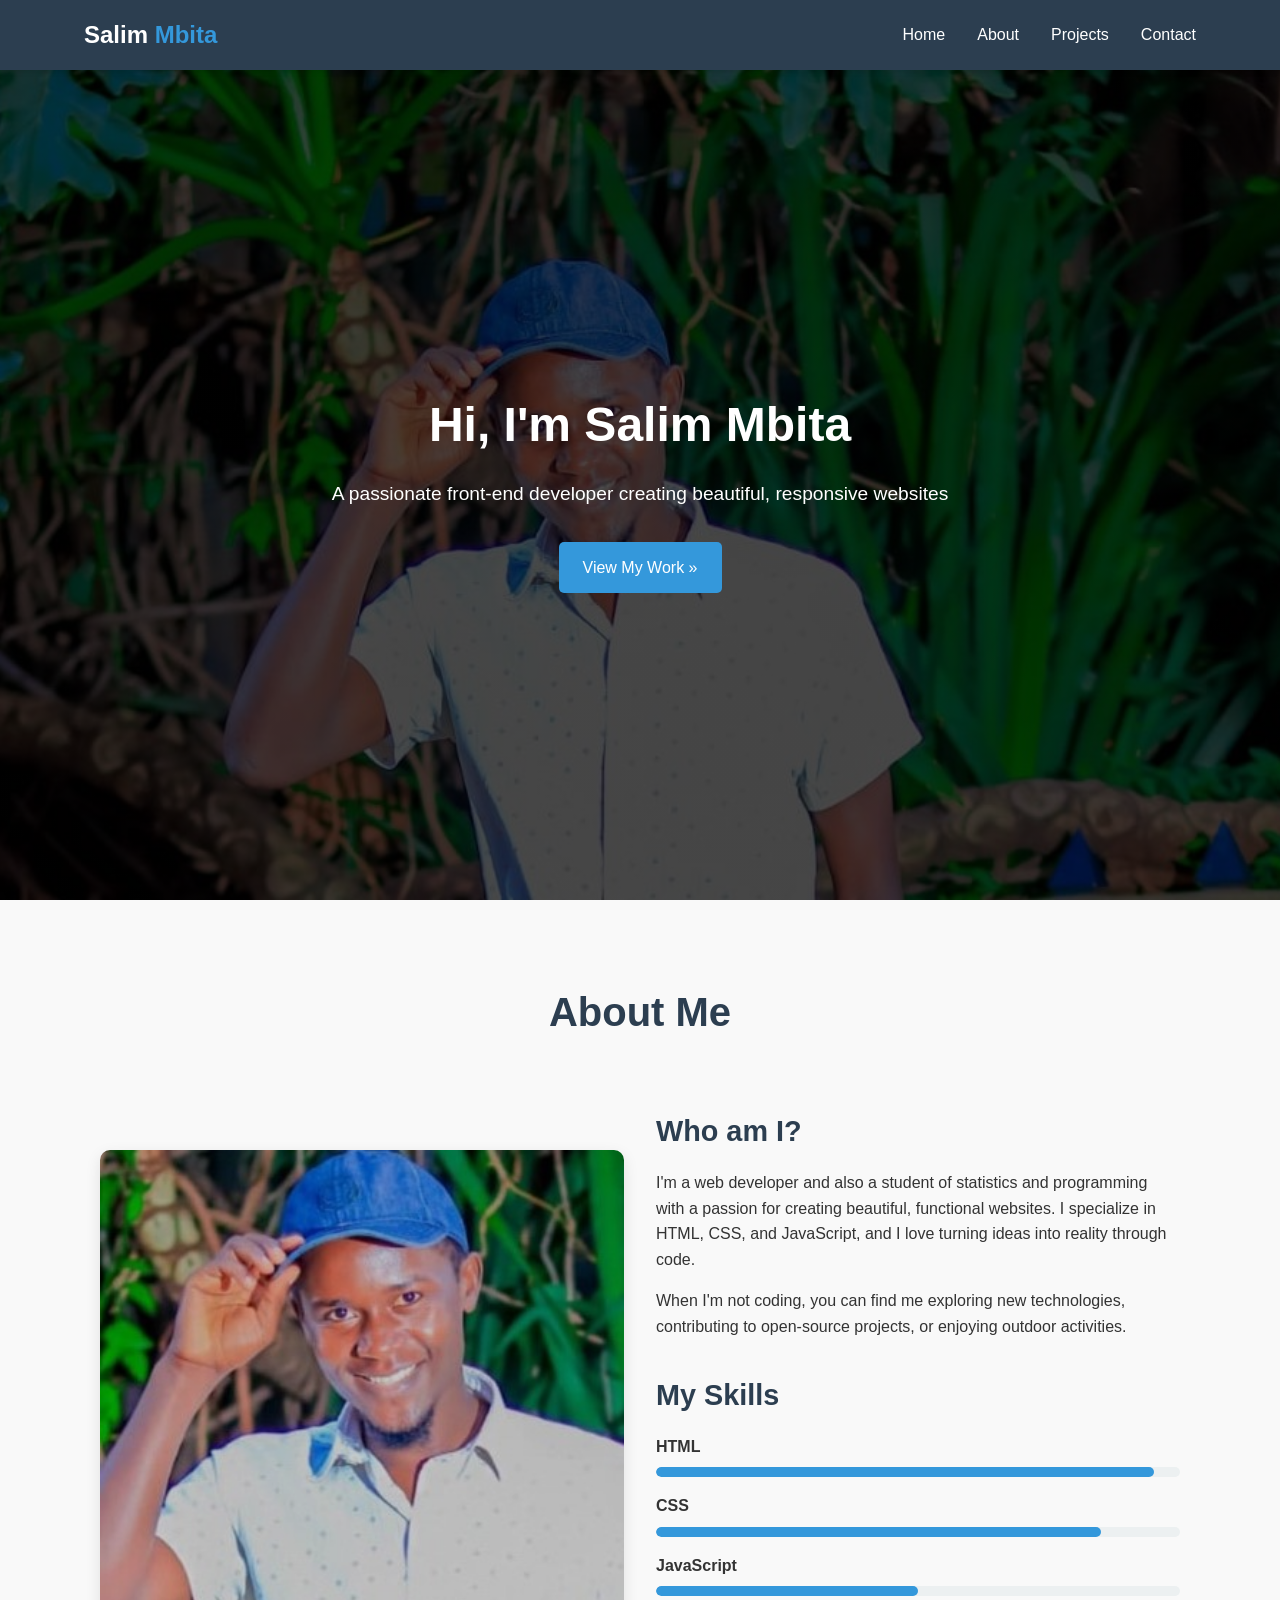
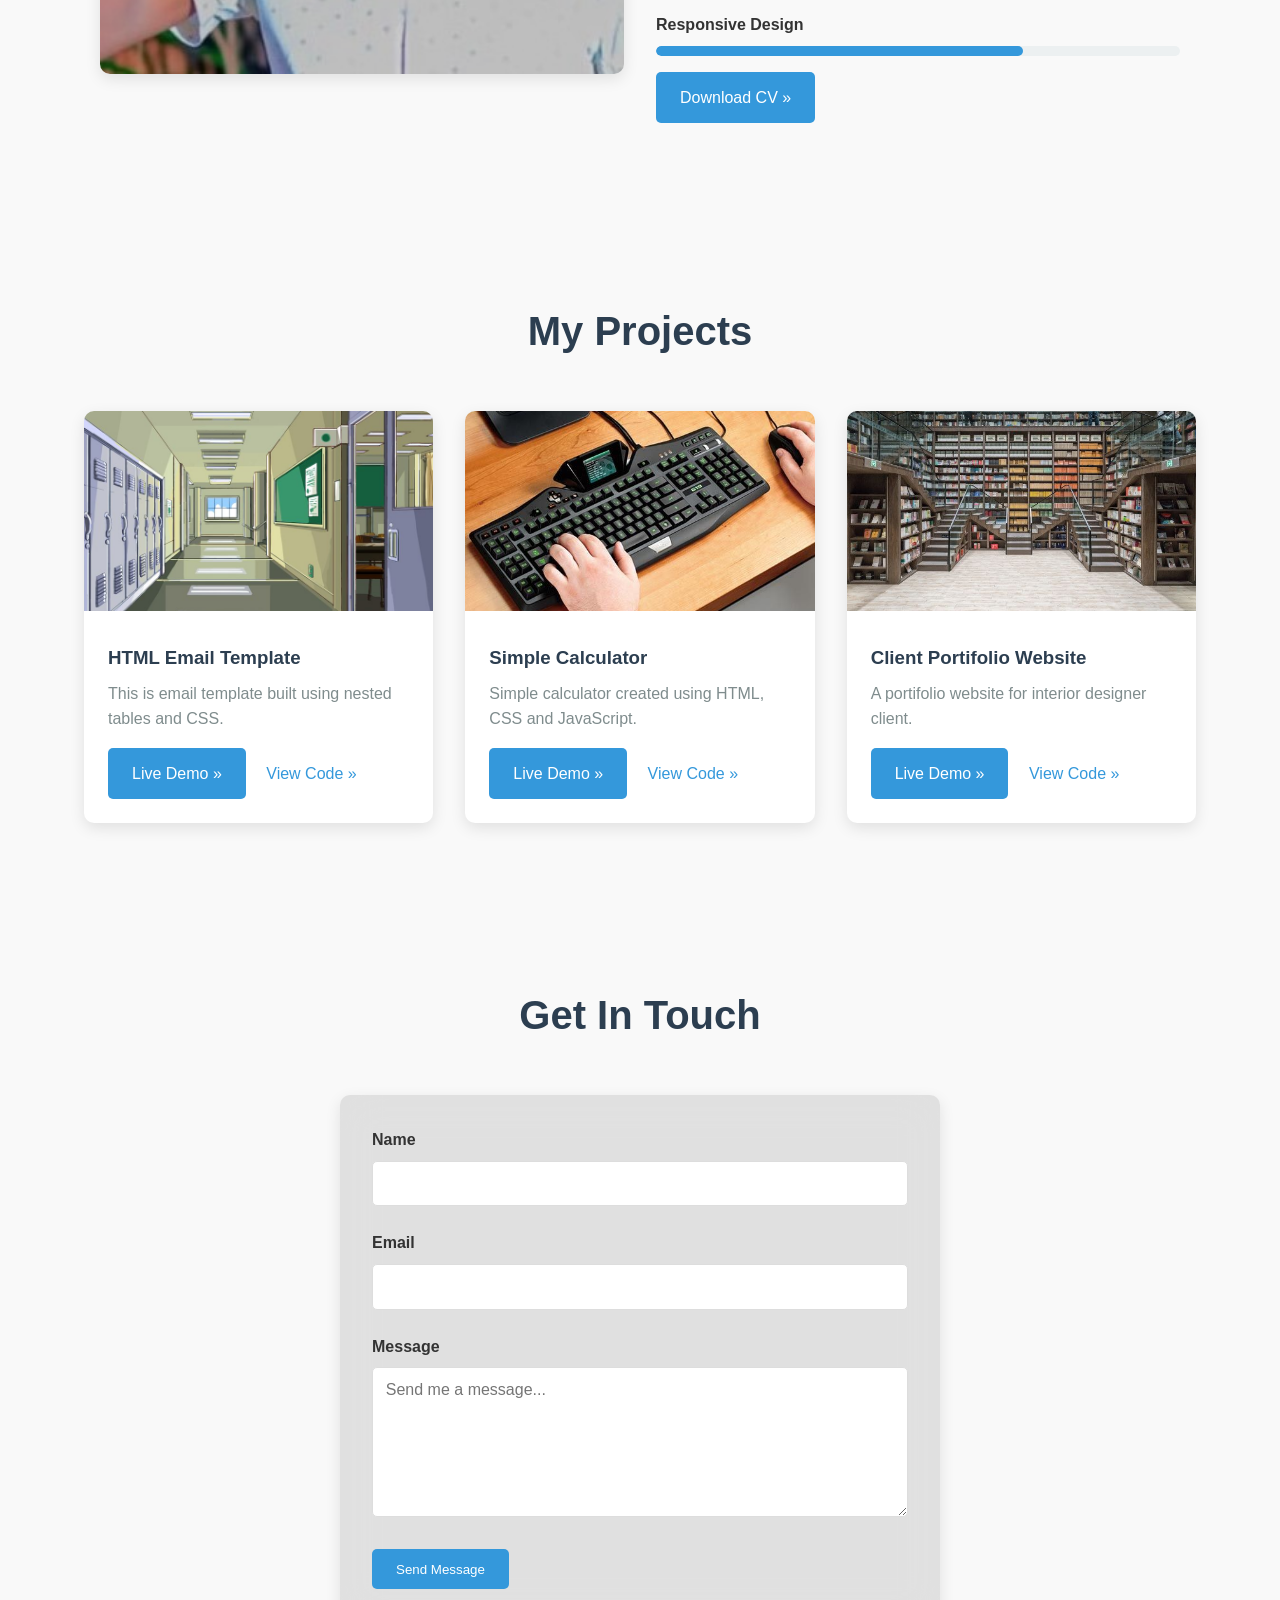
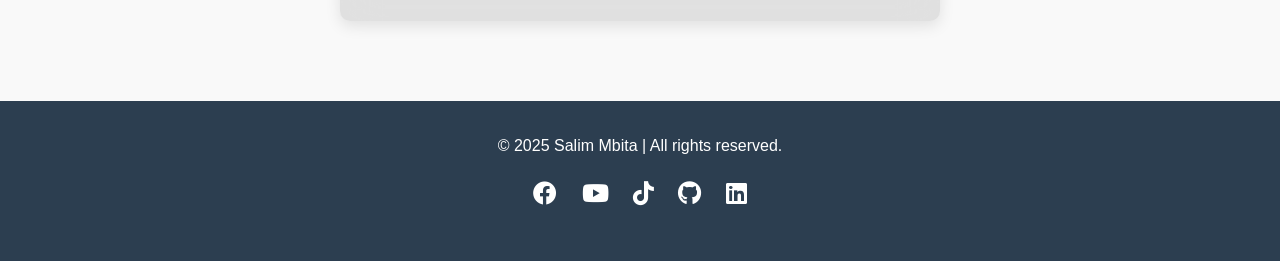
<file: index.html>
<!DOCTYPE html>
<html lang="en">
<head>
    <meta charset="UTF-8">
    <meta name="viewport" content="width=device-width, initial-scale=1.0">
    <meta name="description" content="">
    <meta name="keywords" content="">
    <title>Salim Mbita - Portfolio</title>

    <link rel="stylesheet" href="https://cdnjs.cloudflare.com/ajax/libs/font-awesome/6.0.0/css/all.min.css" integrity="sha512-9usAa10IRO0HhonpyAIVpjrylPvoDwiPUiKdWk5t3PyolY1cOd4DSE0Ga+ri4AuTroPR5aQvXU9xC6qOPnzFeg==" crossorigin="anonymous" referrerpolicy="no-referrer" />

    <link rel="stylesheet" href="portifolio.css">
</head>
<body>

 <div class="main-wrapper">
    <!-- Header -->
    <header>
        <div class="container header-container">
            <div class="logo">Salim <span> Mbita</span></div>
            <div class="menu-toggle">☰</div>
            <nav class="nav-menu">
                <ul>
                    <li><a href="#home">Home</a></li>
                    <li><a href="#about">About</a></li>
                    <li><a href="#projects">Projects</a></li>
                    <li><a href="#contact">Contact</a></li>
                </ul>
            </nav>
        </div>
    </header>

    <!-- Hero Section -->
    <section id="home" class="hero">
        <div class="container hero-content">

            <h1>Hi, I'm <span>Salim Mbita</span></h1>
            <p>A passionate front-end developer creating beautiful, responsive websites</p>
            <a href="#projects" class="btn">View My Work &raquo;</a>
        </div>
    </section>

    <!-- About Section -->
    <section id="about" class="section">
        <div class="container">
            <h2 class="section-title">About Me</h2>
            <div class="about-content">
                <div class="about-img">
                    <img src="image.jpg" alt="Your Name">
                </div>
                <div class="about-text">
                    <h3>Who am I?</h3>
                    <p>I'm a web developer and also a student of statistics and programming with a passion for creating beautiful, functional websites. I specialize in HTML, CSS, and JavaScript, and I love turning ideas into reality through code.</p>
                    <p>When I'm not coding, you can find me exploring new technologies, contributing to open-source projects, or enjoying outdoor activities.</p>
                    
                    <div class="skills">
                        <h3>My Skills</h3>
                        <div class="skill-item">
                            <span class="skill-name">HTML</span>
                            <div class="skill-bar">
                                <div class="skill-progress" style="width: 95%;"></div>
                            </div>
                        </div>
                        <div class="skill-item">
                            <span class="skill-name">CSS</span>
                            <div class="skill-bar">
                                <div class="skill-progress" style="width: 85%;"></div>
                            </div>
                        </div>
                        <div class="skill-item">
                            <span class="skill-name">JavaScript</span>
                            <div class="skill-bar">
                                <div class="skill-progress" style="width: 50%;"></div>
                            </div>
                        </div>
                        <div class="skill-item">
                            <span class="skill-name">Responsive Design</span>
                            <div class="skill-bar">
                                <div class="skill-progress" style="width: 70%;"></div>
                            </div>
                        </div>
                    </div>
                    <a href="#" target="_blank" class="btn">Download CV &raquo;</a>
                </div>
            </div>
        </div>
    </section>

    <!-- Projects Section -->
    <section id="projects" class="section">
        <div class="container">
            <h2 class="section-title">My Projects</h2>
            <div class="projects-grid">
                <!-- Project 1 -->
                <div class="project-card">
                    <img src="cr.jpg" alt="Project 1" class="project-img">
                    <div class="project-info">
                        <h3>HTML Email Template</h3>
                        <p>This is email template built using nested tables and CSS.</p>
                        <div class="project-links">
                            <a href="#" class="btn">Live Demo &raquo;</a>
                            <a href="https://github.com/Sali-mmbita/thePortifolio.git" target="_self">View Code &raquo;</a>
                        </div>
                    </div>
                </div>
                
                <!-- Project 2 -->
                <div class="project-card">
                    <img src="kb.jpg" alt="Project 2" class="project-img">
                    <div class="project-info">
                        <h3>Simple Calculator</h3>
                        <p>Simple calculator created using HTML, CSS and JavaScript.</p>
                        <div class="project-links">
                            <a href="#" class="btn">Live Demo &raquo;</a>
                            <a href="https://github.com/Sali-mmbita/thePortifolio.git" target="_self">View Code &raquo;</a>
                        </div>
                    </div>
                </div>
                
                <!-- Project 3 -->
                <div class="project-card">
                    <img src="lb.jpg" alt="Project 3" class="project-img">
                    <div class="project-info">
                        <h3>Client Portifolio Website</h3>
                        <p>A portifolio website for interior designer client.</p>
                        <div class="project-links">
                            <a href="#" class="btn">Live Demo &raquo;</a>
                            <a href="https://github.com/Sali-mmbita/thePortifolio.git" target="_self">View Code &raquo;</a>
                        </div>
                    </div>
                </div>
            </div>
        </div>
    </section>

    <!-- Contact Section -->
    <section id="contact" class="section">
        <div class="container">
            <h2 class="section-title">Get In Touch</h2>
            <div class="contact-form">
                <form>
                    <div class="form-group">
                        <label for="name">Name</label>
                        <input type="text" id="name" name="name" required>
                    </div>
                    <div class="form-group">
                        <label for="email">Email</label>
                        <input type="email" id="email" name="email" required>
                    </div>
                    <div class="form-group">
                        <label for="message">Message</label>
                        <textarea id="message" name="message" placeholder="Send me a message..." required></textarea>
                    </div>
                    <button type="submit" class="btn">Send Message</button>
                </form>
            </div>
        </div>
    </section>

    <!-- Footer -->
    <footer>
        <div class="container">
            <p>&copy; 2025 Salim Mbita | All rights reserved.</p>
            <div class="social-links">
                <a href="https://www.facebook.com/codewithsalim2" target="_blank"><i class="fa-brands fa-facebook"></i></a>

                <!-- <a href=""><i class="fa-brands fa-x-twitter"></i></a> -->
                <!-- <a href="#"><i class="fa-brands fa-instagram"></i></a> -->

                <a href="https://youtube.com/@salimothyeno" target="_blank"><i class="fa-brands fa-youtube"></i></a>

                <a href="https://www.tiktok.com/@codewithsalim_2" target="_blank"><i class="fa-brands fa-tiktok"></i></a>

                <a href="https://github.com/Sali-mmbita" target="_blank"><i class="fa-brands fa-github"></i></a>

                <a href="https://www.linkedin.com/in/salim-othyeno" target="_blank"><i class="fa-brands fa-linkedin"></i></a>
            </div>
        </div>
    </footer>
 </div>

 <script src="portifolio.js">

 </script>
</body>
</html>
</file>
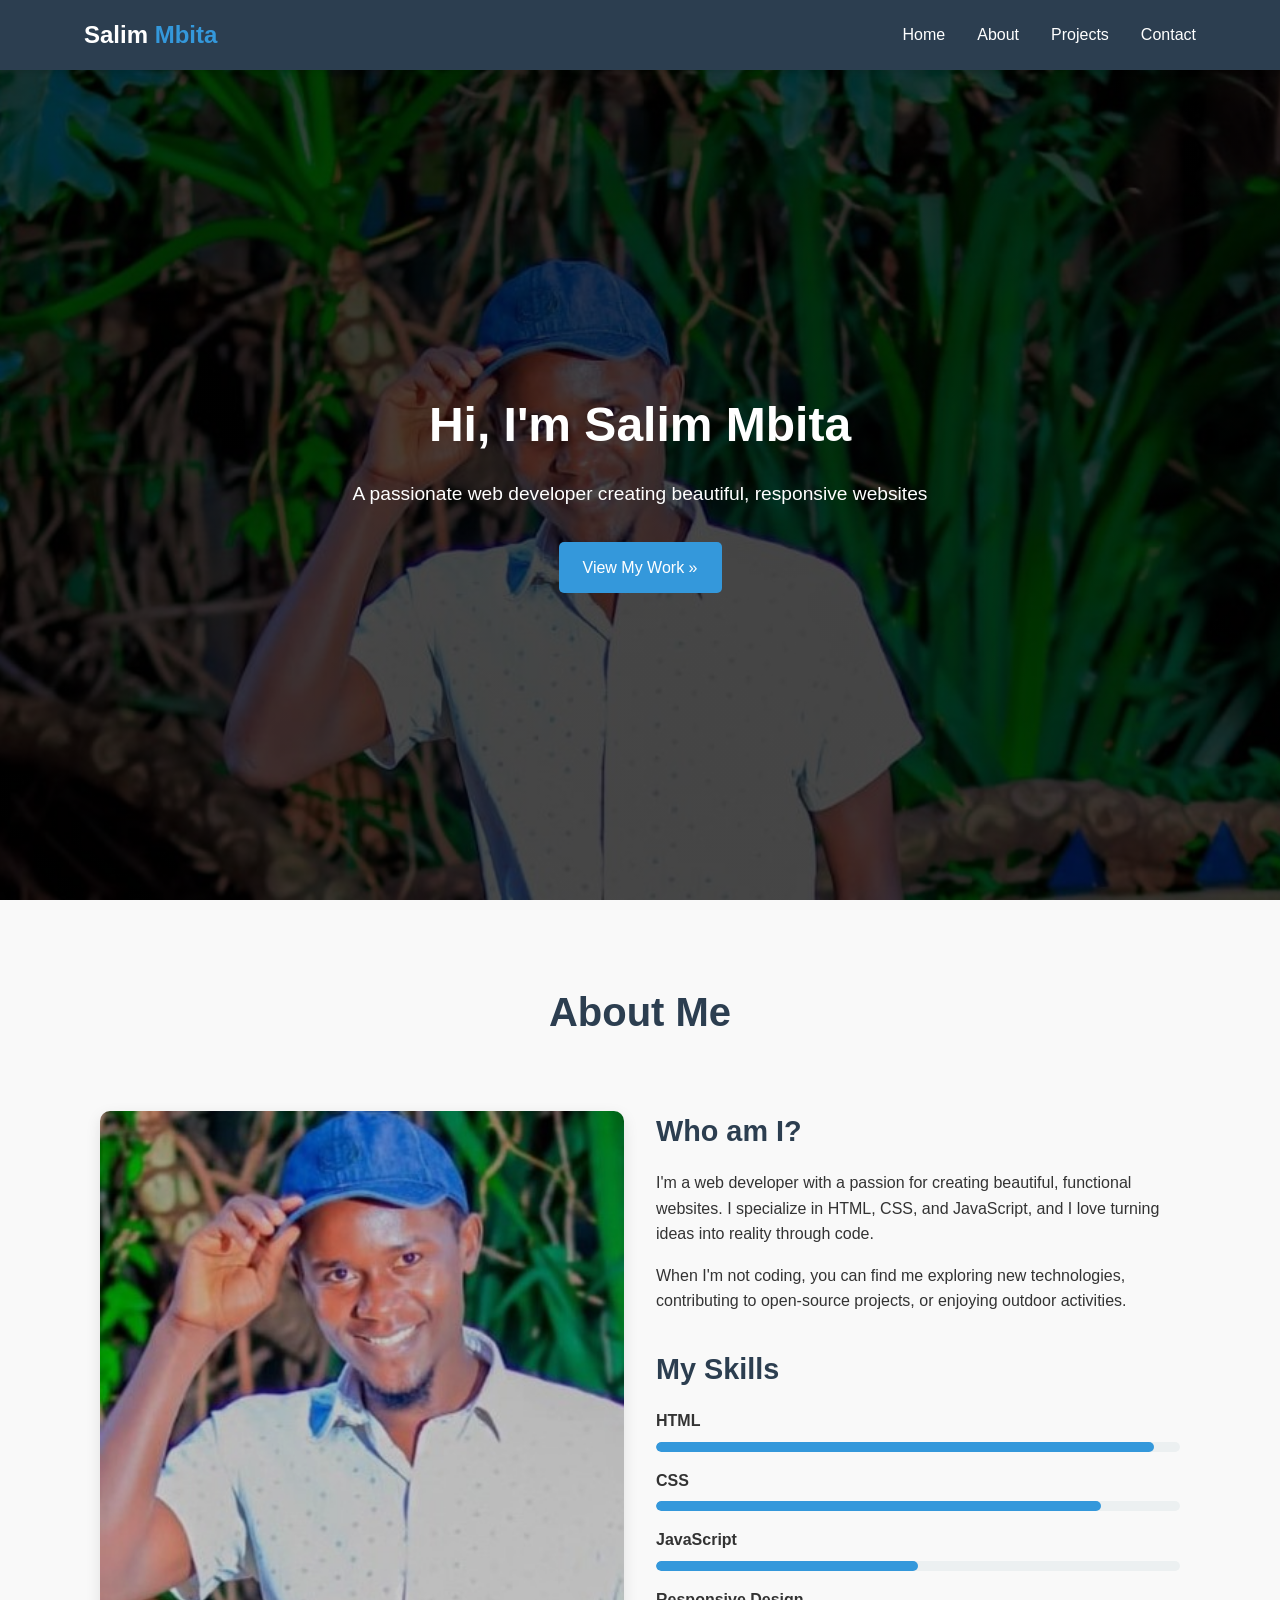
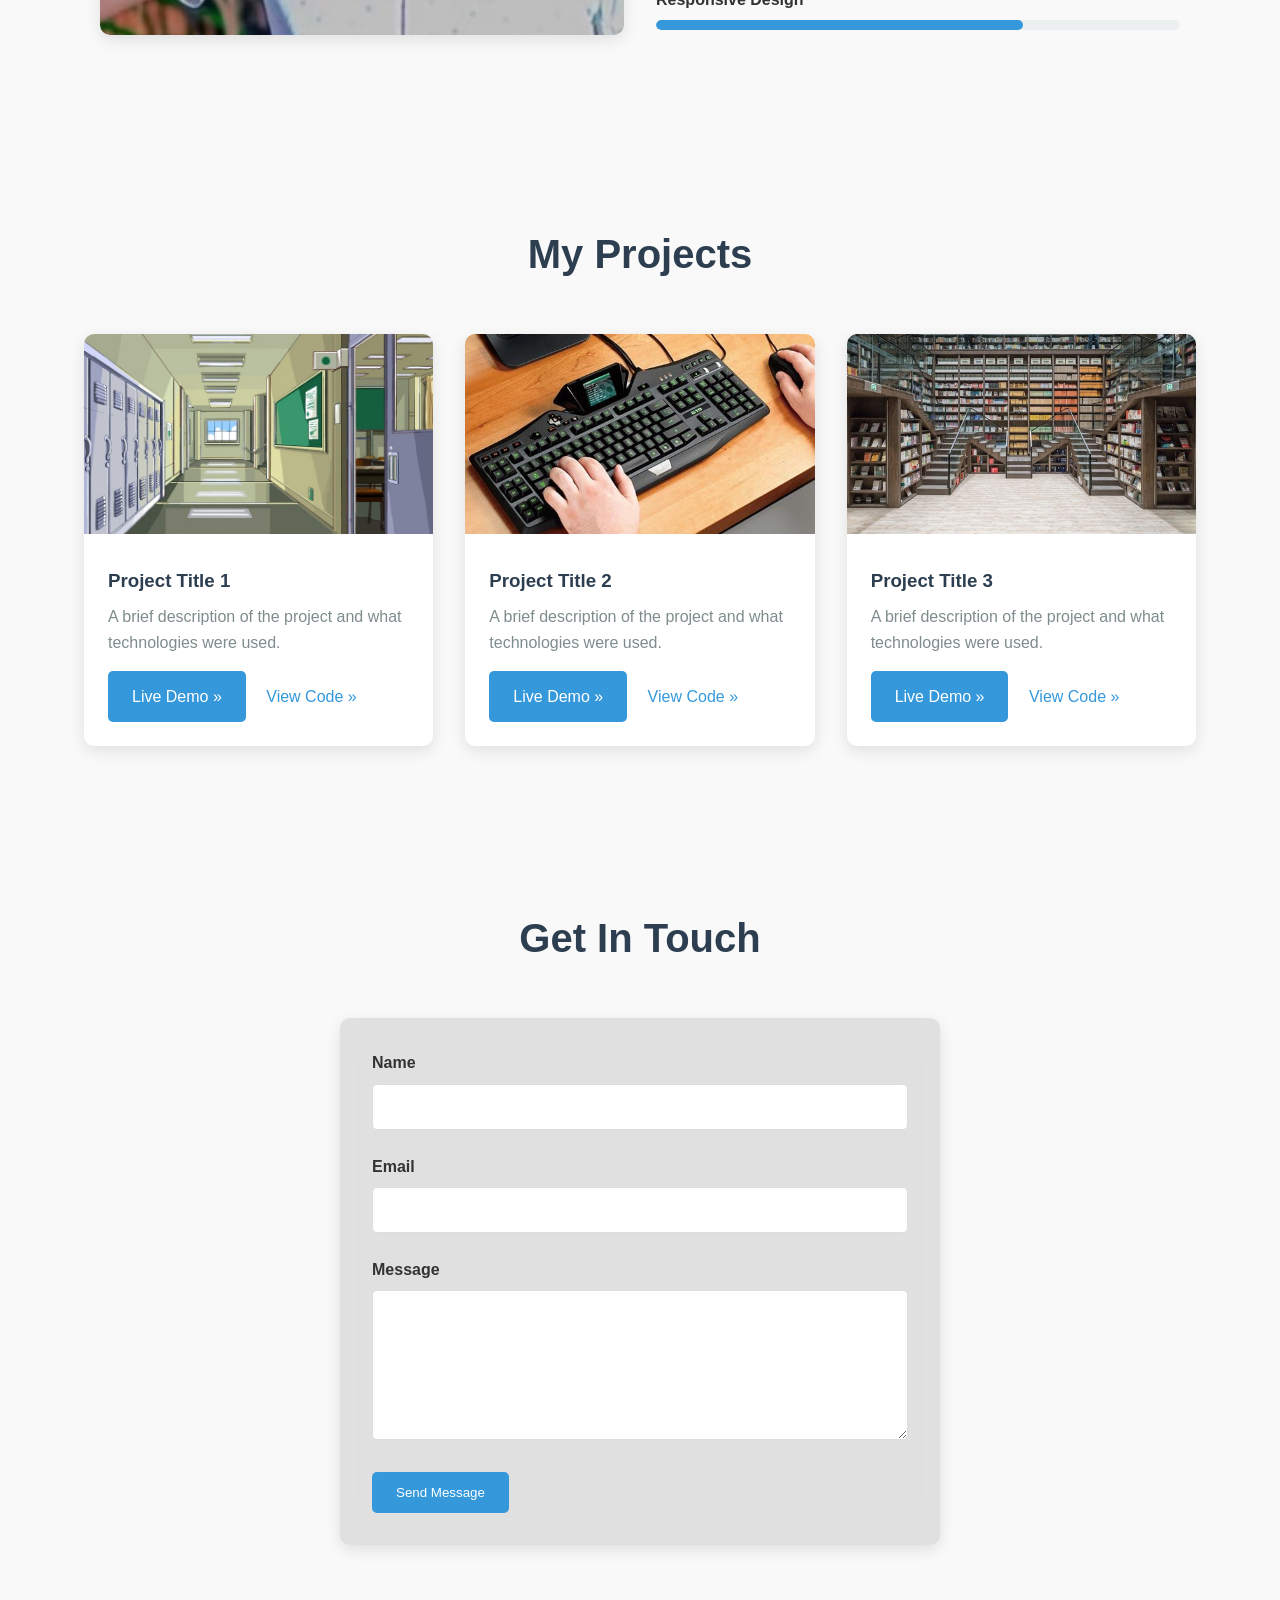
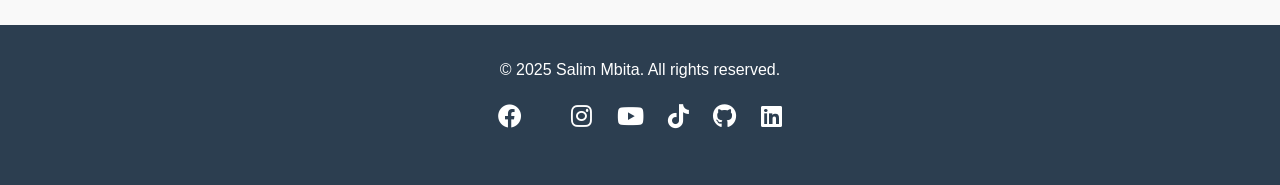
<file: portifolio.html>
<!DOCTYPE html>
<html lang="en">
<head>
    <meta charset="UTF-8">
    <meta name="viewport" content="width=device-width, initial-scale=1.0">
    <meta name="description" content="">
    <meta name="keywords" content="">
    <title>Salim Mbita - Portfolio</title>

    <link rel="stylesheet" href="https://cdnjs.cloudflare.com/ajax/libs/font-awesome/6.0.0/css/all.min.css" integrity="sha512-9usAa10IRO0HhonpyAIVpjrylPvoDwiPUiKdWk5t3PyolY1cOd4DSE0Ga+ri4AuTroPR5aQvXU9xC6qOPnzFeg==" crossorigin="anonymous" referrerpolicy="no-referrer" />

    <link rel="stylesheet" href="portifolio.css">
</head>
<body>

 <div class="main-wrapper">
    <!-- Header -->
    <header>
        <div class="container header-container">
            <div class="logo">Salim <span> Mbita</span></div>
            <div class="menu-toggle">☰</div>
            <nav class="nav-menu">
                <ul>
                    <li><a href="#home">Home</a></li>
                    <li><a href="#about">About</a></li>
                    <li><a href="#projects">Projects</a></li>
                    <li><a href="#contact">Contact</a></li>
                </ul>
            </nav>
        </div>
    </header>

    <!-- Hero Section -->
    <section id="home" class="hero">
        <div class="container hero-content">

            <h1>Hi, I'm <span>Salim Mbita</span></h1>
            <p>A passionate web developer creating beautiful, responsive websites</p>
            <a href="#projects" class="btn">View My Work &raquo;</a>
        </div>
    </section>

    <!-- About Section -->
    <section id="about" class="section">
        <div class="container">
            <h2 class="section-title">About Me</h2>
            <div class="about-content">
                <div class="about-img">
                    <img src="image.jpg" alt="Your Name">
                </div>
                <div class="about-text">
                    <h3>Who am I?</h3>
                    <p>I'm a web developer with a passion for creating beautiful, functional websites. I specialize in HTML, CSS, and JavaScript, and I love turning ideas into reality through code.</p>
                    <p>When I'm not coding, you can find me exploring new technologies, contributing to open-source projects, or enjoying outdoor activities.</p>
                    
                    <div class="skills">
                        <h3>My Skills</h3>
                        <div class="skill-item">
                            <span class="skill-name">HTML</span>
                            <div class="skill-bar">
                                <div class="skill-progress" style="width: 95%;"></div>
                            </div>
                        </div>
                        <div class="skill-item">
                            <span class="skill-name">CSS</span>
                            <div class="skill-bar">
                                <div class="skill-progress" style="width: 85%;"></div>
                            </div>
                        </div>
                        <div class="skill-item">
                            <span class="skill-name">JavaScript</span>
                            <div class="skill-bar">
                                <div class="skill-progress" style="width: 50%;"></div>
                            </div>
                        </div>
                        <div class="skill-item">
                            <span class="skill-name">Responsive Design</span>
                            <div class="skill-bar">
                                <div class="skill-progress" style="width: 70%;"></div>
                            </div>
                        </div>
                    </div>
                </div>
            </div>
        </div>
    </section>

    <!-- Projects Section -->
    <section id="projects" class="section">
        <div class="container">
            <h2 class="section-title">My Projects</h2>
            <div class="projects-grid">
                <!-- Project 1 -->
                <div class="project-card">
                    <img src="cr.jpg" alt="Project 1" class="project-img">
                    <div class="project-info">
                        <h3>Project Title 1</h3>
                        <p>A brief description of the project and what technologies were used.</p>
                        <div class="project-links">
                            <a href="#" class="btn">Live Demo &raquo;</a>
                            <a href="#">View Code &raquo;</a>
                        </div>
                    </div>
                </div>
                
                <!-- Project 2 -->
                <div class="project-card">
                    <img src="kb.jpg" alt="Project 2" class="project-img">
                    <div class="project-info">
                        <h3>Project Title 2</h3>
                        <p>A brief description of the project and what technologies were used.</p>
                        <div class="project-links">
                            <a href="#" class="btn">Live Demo &raquo;</a>
                            <a href="#">View Code &raquo;</a>
                        </div>
                    </div>
                </div>
                
                <!-- Project 3 -->
                <div class="project-card">
                    <img src="lb.jpg" alt="Project 3" class="project-img">
                    <div class="project-info">
                        <h3>Project Title 3</h3>
                        <p>A brief description of the project and what technologies were used.</p>
                        <div class="project-links">
                            <a href="#" class="btn">Live Demo &raquo;</a>
                            <a href="#">View Code &raquo;</a>
                        </div>
                    </div>
                </div>
            </div>
        </div>
    </section>

    <!-- Contact Section -->
    <section id="contact" class="section">
        <div class="container">
            <h2 class="section-title">Get In Touch</h2>
            <div class="contact-form">
                <form>
                    <div class="form-group">
                        <label for="name">Name</label>
                        <input type="text" id="name" name="name" required>
                    </div>
                    <div class="form-group">
                        <label for="email">Email</label>
                        <input type="email" id="email" name="email" required>
                    </div>
                    <div class="form-group">
                        <label for="message">Message</label>
                        <textarea id="message" name="message" required></textarea>
                    </div>
                    <button type="submit" class="btn">Send Message</button>
                </form>
            </div>
        </div>
    </section>

    <!-- Footer -->
    <footer>
        <div class="container">
            <p>&copy; 2025 Salim Mbita. All rights reserved.</p>
            <div class="social-links">
                <a href="#"><i class="fa-brands fa-facebook"></i></a>
                <a href="#"><i class="fa-brands fa-x-twitter"></i></a>
                <a href="#"><i class="fa-brands fa-instagram"></i></a>
                <a href="#"><i class="fa-brands fa-youtube"></i></a>
                <a href="#"><i class="fa-brands fa-tiktok"></i></a>
                <a href="#"><i class="fa-brands fa-github"></i></a>
                <a href="#"><i class="fa-brands fa-linkedin"></i></a>
            </div>
        </div>
    </footer>
 </div>
    <script>
              
  function setHeroHeight() {
    let vh = window.innerHeight * 0.01;
    document.documentElement.style.setProperty('--vh', `${vh}px`);
  }
  setHeroHeight();
  window.addEventListener('resize', setHeroHeight);
    </script>
    

</body>
</html>
</file>
<file: portifolio.css>
/* Reset and Base Styles */
        * {
            margin: 0;
            padding: 0;
            box-sizing: border-box;
            font-family: 'Segoe UI', Tahoma, Geneva, Verdana, sans-serif;
        }

        body {
            
            line-height: 1.6;
            color: #333;
            background-color: #f9f9f9;
        }

        /*.main-wrapper{
            min-height: 100vh;
            background-color: blue;
        }*/

        a {
            text-decoration: none;
            color: #3498db;
        }

        /* Header Styles */
        header {
            background-color: #2c3e50;
            color: white;
            padding: 1rem 0;
            position: fixed;
            width: 100%;
            top: 0;
            z-index: 1000;
            box-shadow: 0 2px 5px rgba(0,0,0,0.1);
        }

        .container {
            width: 90%;
            max-width: 1200px;
            margin: 0 auto;
            padding: 0 20px;
        }

        .header-container {
            display: flex;
            justify-content: space-between;
            align-items: center;
        }

        .logo {
            font-size: 1.5rem;
            font-weight: bold;
        }

        .logo span {
            color: #3498db;
        }

        nav ul {
            display: flex;
            list-style: none;
        }

        nav ul li {
            margin-left: 2rem;
        }

        nav ul li a {
            color: white;
            font-weight: 500;
            transition: color 0.3s;
        }

        nav ul li a:hover {
            color: #3498db;
        }

        .menu-toggle {
            display: none;
            cursor: pointer;
        }

        /* Hero Section */
        .hero {
            height: calc(var(--vh, 1vh) * 100);
            display: flex;
            align-items: center;
            background: linear-gradient(rgba(0,0,0,0.7), rgba(0,0,0,0.7)), url('medited2\ \(1\).jpg') no-repeat center center/cover;
            color: white;
            text-align: center;
            padding-top: 5rem;
        }

        .hero-content {
            max-width: 800px;
            margin: 0 auto;
        }

        .hero h1 {
            font-size: 3rem;
            margin-bottom: 1rem;
        }

        .hero p {
            font-size: 1.2rem;
            margin-bottom: 2rem;
        }

        .btn {
            display: inline-block;
            background: #3498db;
            color: white;
            padding: 0.8rem 1.5rem;
            border: none;
            border-radius: 0.3125rem;
            cursor: pointer;
            transition: background 0.3s;
        }

        .btn:hover {
            background: #2980b9;
        }
        

        /* About Section */
        .section {
            padding: 5rem 0;
        }

        .section-title {
            text-align: center;
            margin-bottom: 3rem;
            font-size: 2.5rem;
            color: #2c3e50;

            animation: titleAnimation linear both;
            animation-timeline: view();
            animation-range: 0 30%;
        }

        @keyframes titleAnimation{
            0%{opacity: 0; transform: translateY(100px);}
            100%{opacity: 1; transform: translateY(0);}
        }

        .about-content {
            display: flex;
            align-items: center;
            flex-wrap: wrap;
        }

        .about-img {
            flex: 1;
            min-width: 18.75rem;
            padding: 1rem;

            
            animation: imageAnimation linear both;
            animation-timeline: view();
            animation-range: 0 30%;
        }

        @keyframes imageAnimation{
            0%{opacity: 0; transform: translateY(100px) scale(0.5);}
            100%{opacity: 1; transform: translateY(0) scale(1);}
        }
        .about-img img {
            width: 100%;
            border-radius: 10px;
            filter: brightness(80%);
            box-shadow: 0 5px 15px rgba(0,0,0,0.1);
        }

        .about-text {
            flex: 1;
            min-width: 200px;
            padding: 1rem;
            
            animation: titleAnimation linear both;
            animation-timeline: view();
            animation-range: 0 30%;
        }

        .about-text h3 {
            font-size: 1.8rem;
            margin-bottom: 1rem;
            color: #2c3e50;
        }

        .about-text p {
            margin-bottom: 1rem;
        }

        .skills {
            margin-top: 2rem;

            
            animation: titleAnimation linear both;
            animation-timeline: view();
            animation-range: 0 30%;
        }

        .skill-item {
            margin-bottom: 1rem;
        }

        .skill-name {
            display: block;
            margin-bottom: 0.5rem;
            font-weight: bold;
        }

        .skill-bar {
            height: 10px;
            background: #ecf0f1;
            border-radius: 5px;
            overflow: hidden;
        }

        .skill-progress {
            height: 100%;
            background: #3498db;
            border-radius: 5px;
        }

        /* Projects Section */
        .projects-grid {
            display: grid;
            grid-template-columns: repeat(auto-fill, minmax(300px, 1fr));
            gap: 2rem;
        }

        .project-card {
            background: white;
            border-radius: 10px;
            overflow: hidden;
            box-shadow: 0 5px 15px rgba(0,0,0,0.1);
            transition: transform 0.3s;    
            
            animation: imageAnimation linear both;
            animation-timeline: view();
            animation-range: 0 30%;
        }

        @keyframes imageAnimation{
            0%{opacity: 0; transform: translateY(100px) scale(0.5);}
            100%{opacity: 1; transform: translateY(0) scale(1);}
        }
        
        .project-card:hover {
            transform: translateY(-10px);
        }

        .project-img {
            width: 100%;
            height: 12.5rem;
            object-fit: cover;
        }

        .project-info {
            padding: 1.5rem;
        }

        .project-info h3 {
            margin-bottom: 0.5rem;
            color: #2c3e50;
        }

        .project-info p {
            margin-bottom: 1rem;
            color: #7f8c8d;
        }

        .project-links a {
            margin-right: 1rem;
        }

        /* Contact Section */
        .contact-form {
            max-width: 600px;
            margin: 0 auto;
            background: rgba(200, 200, 200, .5);
            backdrop-filter: blur(20px);
            padding: 2rem;
            border-radius: 10px;
            box-shadow: 0 5px 15px rgba(0,0,0,0.1);
            animation: formAnimation linear both;
            animation-timeline: view();
            animation-range: 0 30%;
        }
        
        @keyframes formAnimation{
            0%{transform: translateY(100px) scaleX(0.5);}
            100%{transform: translateY(0) scaleX(1);}
        }

        .form-group {
            margin-bottom: 1.5rem;
        }

        .form-group label {
            display: block;
            margin-bottom: 0.5rem;
            font-weight: bold;
        }

        .form-group input,
        .form-group textarea {
            width: 100%;
            padding: 0.8rem;
            border: 1px solid #ddd;
            border-radius: 5px;
            font-size: 1rem;
        }

        .form-group textarea {
            height: 150px;
            resize: vertical;
        }

        /* Footer */
        footer {
            background: #2c3e50;
            color: white;
            text-align: center;
            padding: 2rem 0;
        }

        .social-links {
            margin: 1rem 0;
        }

        .social-links a {
            color: white;
            margin: 0 10px;
            font-size: 1.5rem;
            transition: color 0.3s;
        }

        .social-links a:hover {
            color: #3498db;
        }

        /* Responsive Styles */
        @media (max-width: 768px)  {
            .header-container {
                flex-direction: column;
                text-align: center;
            }

            nav ul {
                margin-top: 1rem;
                flex-direction: column;
                align-items: center;
            }

            nav ul li {
                margin: 0.5rem 0;
            }

            .menu-toggle {
                display: block;
                position: absolute;
                top: 1rem;
                right: 1rem;
                font-size: 1.5rem;
            }

            .nav-menu {
                display: none;
                width: 100%;
                justify-content: center;
            }

            .nav-menu.active {
                display: flex;
            }

            .hero h1 {
                font-size: 2.5rem;
            }

            .hero p {
                font-size: 1rem;
            }

            .about-content {
                flex-direction: column;
            }

            .section-title {
                font-size: 2rem;
            }
        }

        @media (max-width: 480px) {
            .hero h1 {
                font-size: 2rem;
            }

            .btn {
                padding: 0.6rem 1rem;
            }

            .section {
                padding: 3rem 0;
            }
        }
</file>
